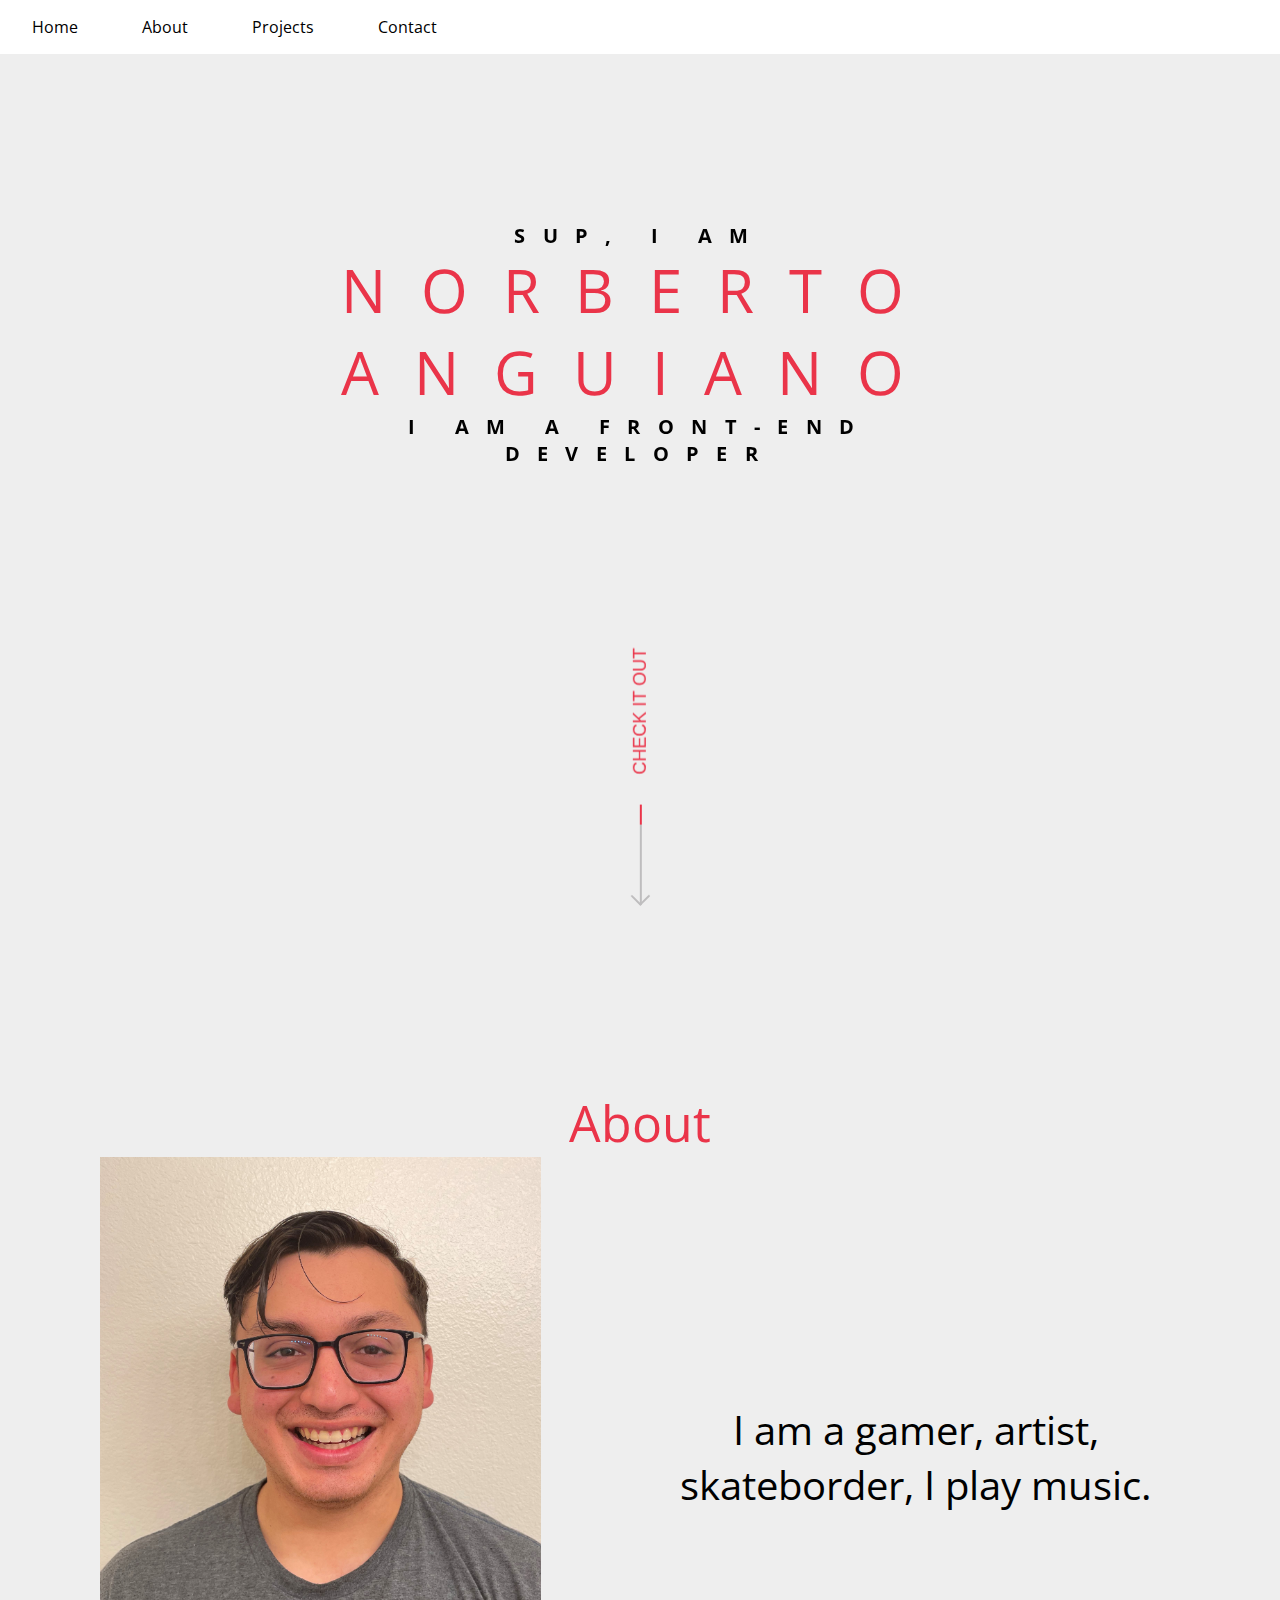
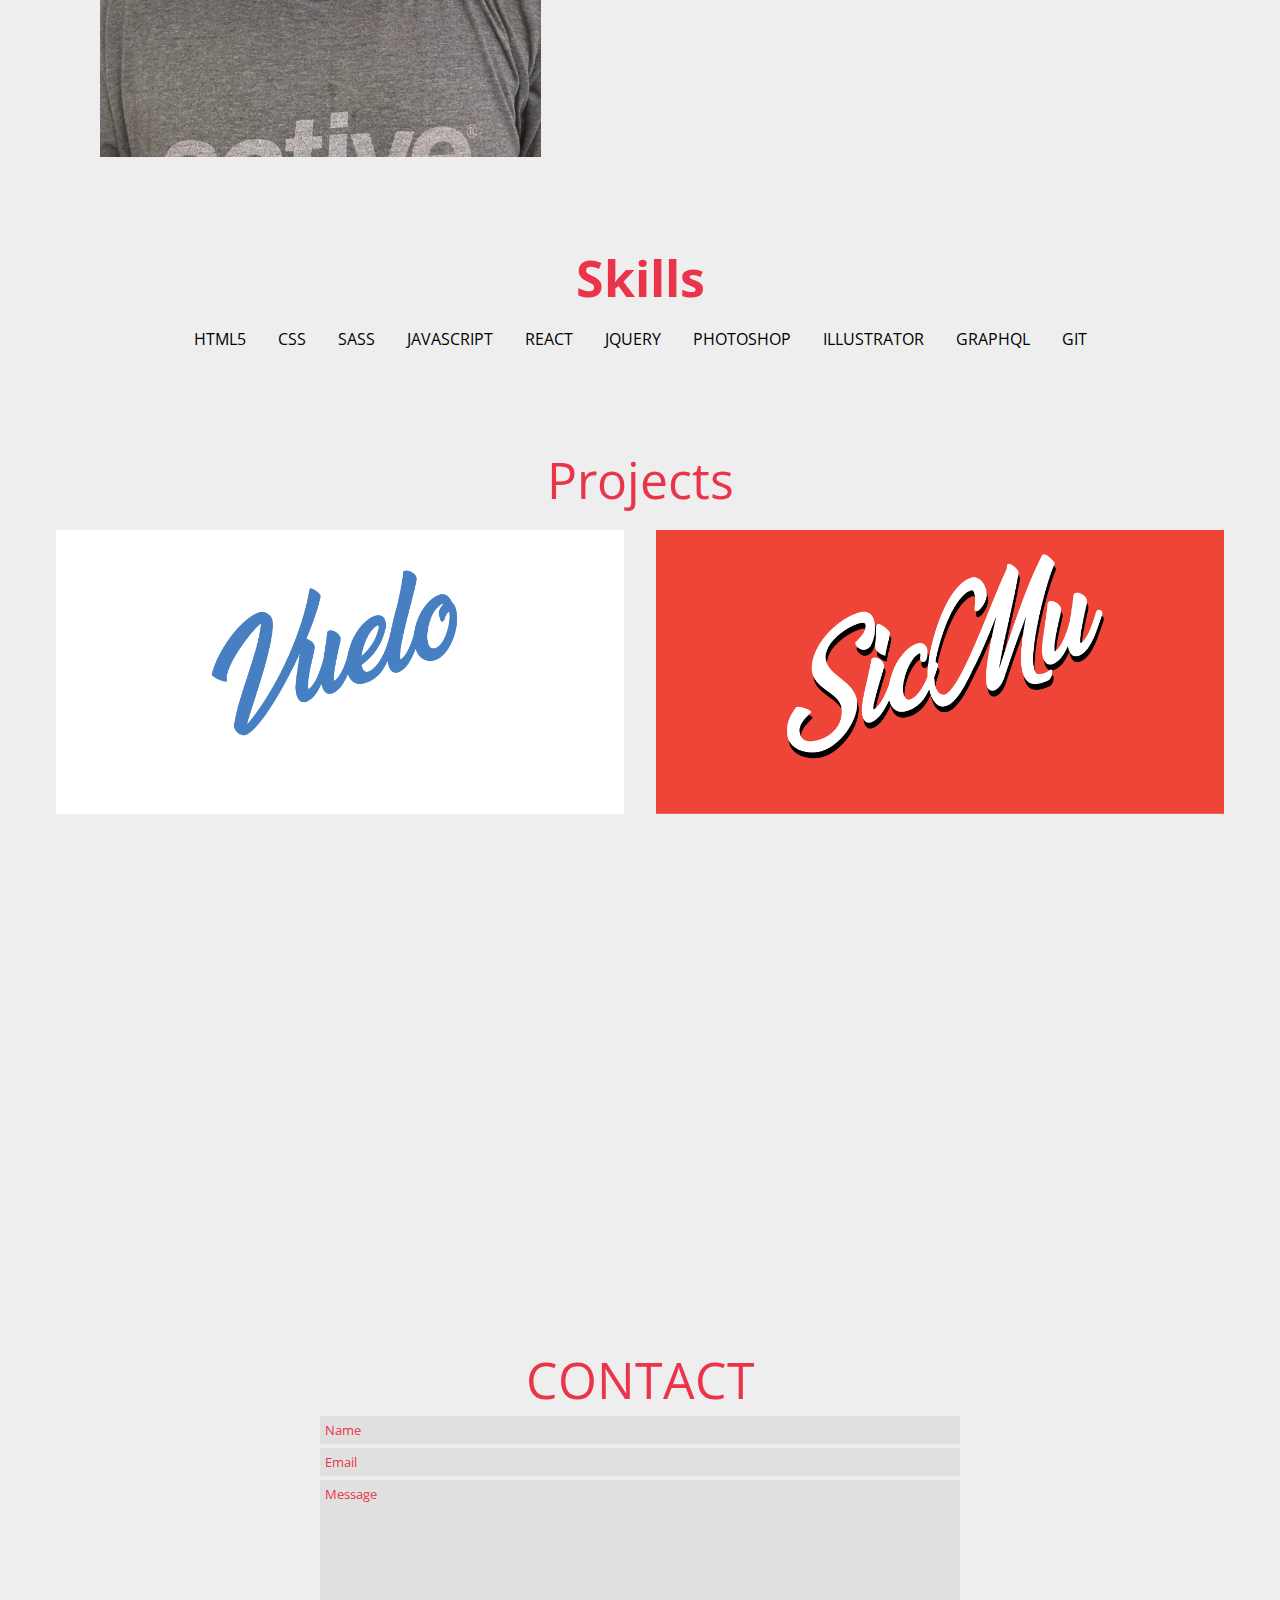
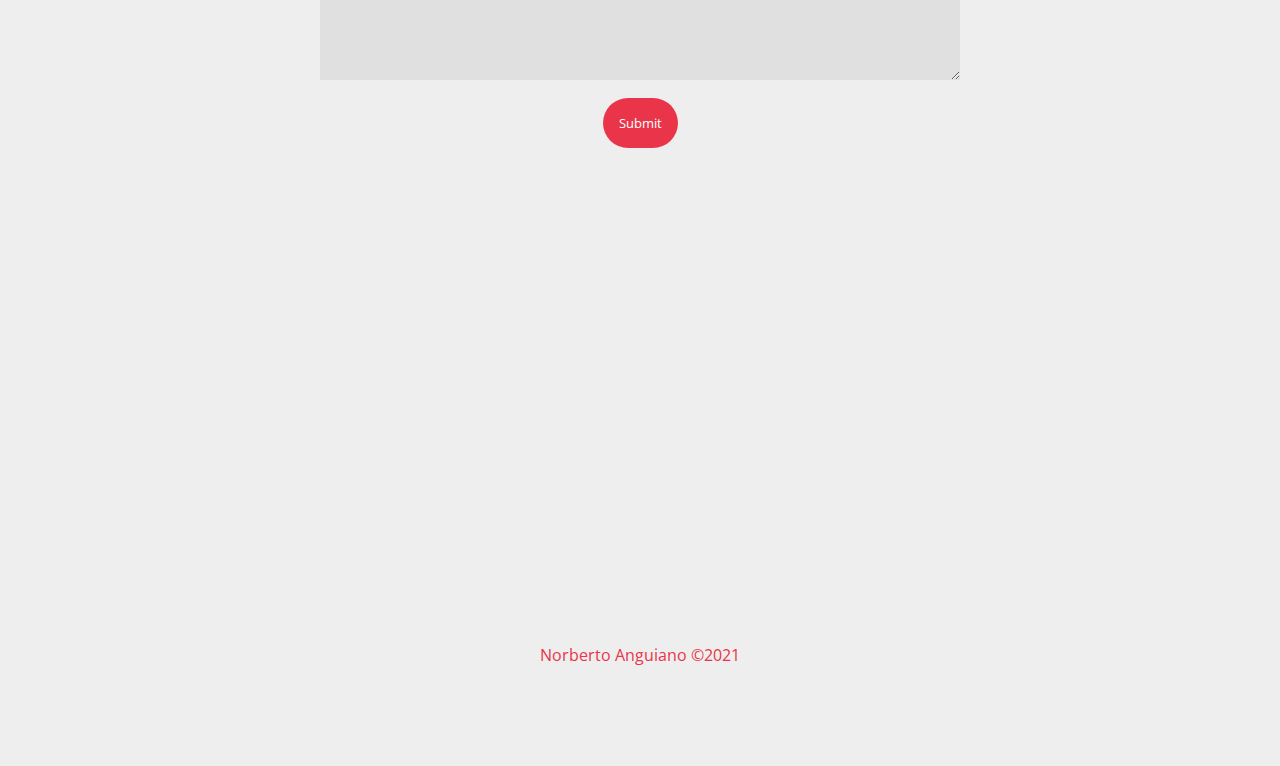
<file: index.html>
<!DOCTYPE html>
<html lang="en">
  <head>
    <meta charset="UTF-8" />
    <meta http-equiv="X-UA-Compatible" content="IE=edge" />
    <meta name="viewport" content="width=device-width, initial-scale=1.0" />
    <link rel="stylesheet" href="sass/styles.css" />
    <link rel="preconnect" href="https://fonts.gstatic.com" />
    <link
      href="https://fonts.googleapis.com/css2?family=Open+Sans:wght@600&display=swap"
      rel="stylesheet"
    />
    <link
      rel="stylesheet"
      href="https://use.fontawesome.com/releases/v5.15.3/css/all.css"
      integrity="sha384-SZXxX4whJ79/gErwcOYf+zWLeJdY/qpuqC4cAa9rOGUstPomtqpuNWT9wdPEn2fk"
      crossorigin="anonymous"
    />
    <script src="https://ajax.googleapis.com/ajax/libs/jquery/3.5.1/jquery.min.js"></script>

    <title>Tito</title>
  </head>
  <body>
    <nav id="nav">
      <div class="hamburger">
        <i class="display-none fas fa-bars fa-2x"></i>
      </div>

      <ul class="nav-list">
        <li><a class="aTag" href="#header">Home</a></li>
        <li><a class="aTag" href="#about">About</a></li>
        <li><a class="aTag" href="#projects">Projects</a></li>
        <li><a class="aTag" href="#contact">Contact</a></li>
      </ul>
    </nav>
    <header class="header" id="header">
      <div class="text-box">
        <h1 class="heading-primary">
          <span class="heading-primary-sub"> Sup, I am</span>
          <span class="heading-primary-main">Norberto Anguiano</span>
          <span class="heading-primary-sub"> I am a Front-end Developer </span>
        </h1>
        <a class="link" href="#about">
          <span class="link__arrow">
            <span></span>
            <span></span>
          </span>
          <span class="link__line"></span>
          <span class="link__text">check it out</span>
        </a>
      </div>
    </header>

    <section class="about" id="about">
      <div class="titles about-title">About</div>
      <div class="about-wrap">
        <img src="./img/tito.jpg" alt="Tito" />
        <p class="center">I am a gamer, artist, skateborder, I play music.</p>
      </div>
    </section>
    <section class="skills">
      <h3 class="titles">Skills</h3>
      <div class="skills__flex-rows">
        <ul class="row">
          <li>HTML5</li>
          <li>CSS</li>
          <li>SASS</li>
          <li>JAVASCRIPT</li>
        </ul>
        <ul class="row">
          <li>REACT</li>
          <li>JQUERY</li>
          <li>PHOTOSHOP</li>
          <li>ILLUSTRATOR</li>
          <li>GRAPHQL</li>
          <li>GIT</li>
        </ul>
      </div>
    </section>

    <section class="projects" id="projects">
      <div class="titles"><span class="project-title">Projects</span></div>
      <ol>
        <li>
          <!-- first -->
          <div class="image-container">
            <img class="project-img" src="./img/Vuelo.png" alt="project" />
            <div class="overlay">
              <div class="text">
                <span class="text-title"
                  >static site to show Front-end skills</span
                >
                <span class="text-sub">HTML, CSS, SASS</span>
                <div class="projects__btns">
                  <a
                    class="text-btn"
                    href="https://anguianoo.github.io/Vuelo/"
                    target="_blank"
                    >visit site</a
                  >
                  <a
                    class="text-btn"
                    href="https://github.com/anguianoo/Vuelo"
                    target="_blank"
                    >Repo</a
                  >
                </div>
              </div>
            </div>
          </div>
        </li>
        <!-- second -->
        <li>
          <div class="image-container">
            <img class="project-img" src="./img/sicmu.png" alt="project" />
            <div class="overlay">
              <div class="text">
                <span class="text-title">Music sharing app</span>
                <span class="text-sub"
                  >React, Graphql, Apollo, & Material UI</span
                >
                <div class="projects__btns">
                  <a
                    class="text-btn"
                    href="https://anguianoo.github.io/sicmu-share/"
                    target="_blank"
                    >visit site</a
                  >
                  <a
                    class="text-btn"
                    href="https://github.com/anguianoo/sicmu-share"
                    target="_blank"
                    >Repo</a
                  >
                </div>
              </div>
            </div>
          </div>
        </li>
      </ol>
    </section>

    <section class="contact" id="contact">
      <div class="titles"><span class="contact-title">CONTACT</span></div>
      <div class="form">
        <form method="POST" action="contact-form-handler.php">
          <input type="text" name="Name" id="Name" placeholder="Name" />
          <input
            type="text"
            name="Email"
            id="Email"
            placeholder="Email"
          /><textarea
            type="text"
            name="Message"
            id="Message"
            placeholder="Message"
            class="message"
          ></textarea>
          <button class="submit-btn">Submit</button>
        </form>
      </div>
    </section>
    <footer>
      <ul class="socials-link">
        <li>
          <a
            class="socials"
            href="https://www.linkedin.com/in/norberto-anguiano-a45500a9/"
            target="_blank"
            ><i class="fab fa-linkedin fa-3x"></i
          ></a>
        </li>
        <li>
          <a class="socials" href="https://github.com/anguianoo" target="_blank"
            ><i class="fab fa-github-square fa-3x"></i
          ></a>
        </li>
      </ul>
      <div class="foot-note">Norberto Anguiano ©2021</div>
    </footer>
  </body>
  <script src="index.js"></script>
</html>
</file>
<file: sass/styles.css>
.nav-list li:nth-child(1) {
  -webkit-animation: moveInBottom 1s ease-out;
          animation: moveInBottom 1s ease-out;
}

.nav-list li:nth-child(2) {
  -webkit-animation: moveInBottom 1.5s ease-out;
          animation: moveInBottom 1.5s ease-out;
}

.nav-list li:nth-child(3) {
  -webkit-animation: moveInBottom 2s ease-out;
          animation: moveInBottom 2s ease-out;
}

.nav-list li:nth-child(4) {
  -webkit-animation: moveInBottom 2.5s ease-out;
          animation: moveInBottom 2.5s ease-out;
}

@-webkit-keyframes moveInLeft {
  0% {
    opacity: 0;
    -webkit-transform: translateX(-100px);
            transform: translateX(-100px);
  }
  80% {
    -webkit-transform: translateX(10px);
            transform: translateX(10px);
  }
  100% {
    opacity: 1;
    -webkit-transform: translateX(0);
            transform: translateX(0);
  }
}

@keyframes moveInLeft {
  0% {
    opacity: 0;
    -webkit-transform: translateX(-100px);
            transform: translateX(-100px);
  }
  80% {
    -webkit-transform: translateX(10px);
            transform: translateX(10px);
  }
  100% {
    opacity: 1;
    -webkit-transform: translateX(0);
            transform: translateX(0);
  }
}

@-webkit-keyframes moveInRight {
  0% {
    opacity: 0;
    -webkit-transform: translateX(100px);
            transform: translateX(100px);
  }
  80% {
    -webkit-transform: translateX(-10px);
            transform: translateX(-10px);
  }
  100% {
    opacity: 1;
    -webkit-transform: translateX(0);
            transform: translateX(0);
  }
}

@keyframes moveInRight {
  0% {
    opacity: 0;
    -webkit-transform: translateX(100px);
            transform: translateX(100px);
  }
  80% {
    -webkit-transform: translateX(-10px);
            transform: translateX(-10px);
  }
  100% {
    opacity: 1;
    -webkit-transform: translateX(0);
            transform: translateX(0);
  }
}

@-webkit-keyframes moveInBottom {
  0% {
    opacity: 0;
    -webkit-transform: translateY(30px);
            transform: translateY(30px);
  }
  100% {
    opacity: 1;
    -webkit-transform: translate(0);
            transform: translate(0);
  }
}

@keyframes moveInBottom {
  0% {
    opacity: 0;
    -webkit-transform: translateY(30px);
            transform: translateY(30px);
  }
  100% {
    opacity: 1;
    -webkit-transform: translate(0);
            transform: translate(0);
  }
}

@-webkit-keyframes animation-line {
  0% {
    left: 80px;
  }
  100% {
    left: 0;
  }
}

@keyframes animation-line {
  0% {
    left: 80px;
  }
  100% {
    left: 0;
  }
}

@-webkit-keyframes animation-arrow {
  0% {
    width: 0;
  }
  100% {
    width: 100%;
  }
}

@keyframes animation-arrow {
  0% {
    width: 0;
  }
  100% {
    width: 100%;
  }
}

@-webkit-keyframes moveIntopImg {
  0% {
    opacity: 0;
    -webkit-transform: translateY(-30px);
            transform: translateY(-30px);
  }
  100% {
    opacity: 1;
    -webkit-transform: translate(0);
            transform: translate(0);
  }
}

@keyframes moveIntopImg {
  0% {
    opacity: 0;
    -webkit-transform: translateY(-30px);
            transform: translateY(-30px);
  }
  100% {
    opacity: 1;
    -webkit-transform: translate(0);
            transform: translate(0);
  }
}

@-webkit-keyframes moveInBottomImg {
  0% {
    opacity: 0;
    -webkit-transform: translateY(30px);
            transform: translateY(30px);
  }
  100% {
    opacity: 1;
    -webkit-transform: translate(0);
            transform: translate(0);
  }
}

@keyframes moveInBottomImg {
  0% {
    opacity: 0;
    -webkit-transform: translateY(30px);
            transform: translateY(30px);
  }
  100% {
    opacity: 1;
    -webkit-transform: translate(0);
            transform: translate(0);
  }
}

* {
  -webkit-box-sizing: border-box;
          box-sizing: border-box;
  font-family: "Open Sans", sans-serif;
  margin: 0;
  padding: 0;
}

body {
  margin: 0 auto;
  padding: 0;
  background-color: #eeeeee;
}

li {
  list-style: none;
}

a {
  text-decoration: none;
}

a:hover {
  color: #822165;
  text-decoration: none;
  cursor: pointer;
}

.titles {
  text-align: center;
  padding-top: 5rem;
  color: #ea3449;
  font-size: 50px;
}

.center {
  text-align: center;
}

.submit-btn {
  width: auto;
  border: none;
  border-radius: 100px;
  background-color: #ea3449;
  color: #ffffff;
  margin: 1rem;
  padding: 1rem;
}

.submit-btn:hover {
  background-color: #ffffff;
  color: #ea3449;
  border: #ea3449 1px solid;
}

/* down arrow */
.link {
  display: -webkit-inline-box;
  display: -ms-inline-flexbox;
  display: inline-flex;
  -webkit-box-align: center;
      -ms-flex-align: center;
          align-items: center;
  padding: 5px;
  text-decoration: none;
  -webkit-transform: rotate(-90deg) translate3d(-300px, 0, 0);
          transform: rotate(-90deg) translate3d(-300px, 0, 0);
}

.link__arrow {
  display: -webkit-inline-box;
  display: -ms-inline-flexbox;
  display: inline-flex;
}

.link__arrow span {
  position: relative;
  width: 14px;
  height: 2px;
  border-radius: 2px;
  overflow: hidden;
  background: #bebdbe;
  z-index: 2;
}

.link__arrow span:nth-child(1) {
  -webkit-transform-origin: left bottom;
          transform-origin: left bottom;
  -webkit-transform: rotate(45deg) translate3d(8px, -10px, 0);
          transform: rotate(45deg) translate3d(8px, -10px, 0);
}

.link__arrow span:nth-child(2) {
  -webkit-transform-origin: left bottom;
          transform-origin: left bottom;
  -webkit-transform: rotate(-45deg);
          transform: rotate(-45deg);
}

.link__arrow span:after {
  content: "";
  display: block;
  position: absolute;
  left: 0;
  width: 0;
  height: 2px;
  background: #ea3449;
}

.link__line {
  position: relative;
  margin-left: -14px;
  margin-right: 30px;
  width: 100px;
  height: 2px;
  background: #bebdbe;
  overflow: hidden;
  z-index: 1;
}

.link__line:after {
  content: "";
  display: block;
  position: absolute;
  left: 80px;
  width: 70px;
  height: 2px;
  background: #ea3449;
}

.link__text {
  color: #ea3449;
  font-family: "Oswald", sans-serif;
  font-size: 18px;
  text-transform: uppercase;
}

.link:hover .link__line:after {
  -webkit-animation: animation-line 1.5s forwards;
          animation: animation-line 1.5s forwards;
}

.link:hover .link__arrow span:after {
  -webkit-animation: animation-arrow 1.5s forwards;
          animation: animation-arrow 1.5s forwards;
  -webkit-animation-delay: 1s;
          animation-delay: 1s;
}

@media screen and (max-width: 768px) {
  .link {
    display: none;
  }
  .link__line {
    margin-left: 40px;
    margin-right: 30px;
  }
}

header {
  height: 95vh;
}

.heading-primary {
  text-transform: uppercase;
  -webkit-backface-visibility: hidden;
          backface-visibility: hidden;
}

.heading-primary-main {
  display: block;
  font-size: 60px;
  font-weight: 400;
  letter-spacing: 35px;
  -webkit-animation: moveInRight 1s ease-out;
          animation: moveInRight 1s ease-out;
  color: #ea3449;
}

.heading-primary-sub {
  display: block;
  font-size: 20px;
  font-weight: 700;
  letter-spacing: 17.4px;
  -webkit-animation: moveInLeft 1s ease-out;
          animation: moveInLeft 1s ease-out;
}

.text-box {
  position: absolute;
  top: 40%;
  left: 50%;
  -webkit-transform: translate(-50%, -50%);
          transform: translate(-50%, -50%);
  text-align: center;
}

@media screen and (max-width: 768px) {
  .heading-primary-main,
  .heading-primary-sub {
    font-size: 25px;
    letter-spacing: 10px;
  }
  .header p {
    font-size: 2rem;
    padding: 2rem;
  }
  .link {
    position: absolute;
    top: 20rem;
    padding: 0;
    width: 0;
  }
}

nav {
  width: 100vw;
  background-color: #ffffff;
}

nav li {
  margin: 0;
  padding: 1rem 2rem;
}

.aTag {
  color: black;
}

.nav-list {
  display: -webkit-box;
  display: -ms-flexbox;
  display: flex;
  -webkit-box-orient: horizontal;
  -webkit-box-direction: normal;
      -ms-flex-direction: row;
          flex-direction: row;
  -webkit-box-align: center;
      -ms-flex-align: center;
          align-items: center;
}

.sticky {
  position: fixed;
  top: 0;
  width: 100vw;
  z-index: 1;
}

.hamburger {
  display: none;
  color: black;
}

@media screen and (max-width: 768px) {
  nav {
    position: relative;
  }
  .hamburger {
    display: -webkit-box;
    display: -ms-flexbox;
    display: flex;
    position: absolute;
    cursor: pointer;
    right: 2%;
    top: 10%;
    -webkit-transform: translate(0%, 50%);
            transform: translate(0%, 50%);
    z-index: 2;
  }
  .nav-list {
    position: fixed;
    background-color: #ea3449;
    height: 100vh;
    width: 100%;
    -webkit-box-orient: vertical;
    -webkit-box-direction: normal;
        -ms-flex-direction: column;
            flex-direction: column;
    padding: 0;
    -webkit-clip-path: circle(100px at 90% -25%);
            clip-path: circle(100px at 90% -25%);
    -webkit-transition: all 1s ease-out;
    transition: all 1s ease-out;
    pointer-events: none;
    z-index: 1;
  }
  .nav-list li:nth-child(1) {
    -webkit-transition: all 0.5s ease 0.2s;
    transition: all 0.5s ease 0.2s;
  }
  .nav-list li:nth-child(2) {
    -webkit-transition: all 0.5s ease 0.4s;
    transition: all 0.5s ease 0.4s;
  }
  .nav-list li:nth-child(3) {
    -webkit-transition: all 0.5s ease 0.6s;
    transition: all 0.5s ease 0.6s;
  }
  .nav-list li:nth-child(4) {
    -webkit-transition: all 0.5s ease 0.8s;
    transition: all 0.5s ease 0.8s;
  }
  .nav-list.open {
    -webkit-clip-path: circle(2000px at 90% -15%);
            clip-path: circle(2000px at 90% -15%);
    -webkit-transition: all 2s ease-out;
    transition: all 2s ease-out;
    pointer-events: all;
  }
  .nav-list li {
    opacity: 0;
    padding: 3rem;
    font-size: 2rem;
  }
  li.fade {
    opacity: 1;
  }
}

.about {
  height: 95vh;
  padding: 100px;
}

.about-wrap {
  display: -webkit-box;
  display: -ms-flexbox;
  display: flex;
  -webkit-box-align: center;
      -ms-flex-align: center;
          align-items: center;
  -webkit-box-pack: center;
      -ms-flex-pack: center;
          justify-content: center;
}

.about-wrap p {
  font-size: 2.5rem;
  padding-left: 7rem;
}

.about-wrap img {
  height: 600px;
}

@media screen and (max-width: 768px) {
  #about {
    margin: auto;
    padding-top: 2rem;
    height: 100vh;
  }
  .about-wrap {
    display: -webkit-box;
    display: -ms-flexbox;
    display: flex;
    -webkit-box-orient: vertical;
    -webkit-box-direction: normal;
        -ms-flex-direction: column;
            flex-direction: column;
    -webkit-box-pack: center;
        -ms-flex-pack: center;
            justify-content: center;
  }
  .about-wrap img {
    height: 250px;
  }
  .about-wrap p {
    font-size: 1.5rem;
    padding: 0.5rem;
  }
}

/* projects */
.projects {
  height: 100vh;
}

.projects-title {
  text-align: center;
}

ol {
  display: -webkit-box;
  display: -ms-flexbox;
  display: flex;
  -webkit-box-orient: horizontal;
  -webkit-box-direction: normal;
      -ms-flex-direction: row;
          flex-direction: row;
  -webkit-box-pack: center;
      -ms-flex-pack: center;
          justify-content: center;
}

@media only screen and (max-width: 75em) {
  ol {
    -webkit-box-orient: vertical;
    -webkit-box-direction: normal;
        -ms-flex-direction: column;
            flex-direction: column;
    -webkit-box-align: center;
        -ms-flex-align: center;
            align-items: center;
    padding: 0;
  }
}

.image-container {
  position: relative;
}

@media only screen and (min-width: 75em) {
  .image-container:hover .project-img {
    opacity: 0.3;
  }
  .image-container:hover .overlay {
    opacity: 1;
  }
  .image-container .text-title {
    -webkit-animation: moveIntopImg 0.5s ease-out;
            animation: moveIntopImg 0.5s ease-out;
  }
  .image-container .text-sub {
    -webkit-animation: moveInBottomImg 0.5s ease-out;
            animation: moveInBottomImg 0.5s ease-out;
  }
  .image-container:hover .text-btn {
    -webkit-animation: moveInBottomImg 0.5s ease-out;
            animation: moveInBottomImg 0.5s ease-out;
  }
}

.text-sub {
  display: block;
  font-size: 25px;
}

.text-title {
  padding-top: 1.5rem;
}

.text-sub,
.text-title {
  color: #ea3449;
}

.project-img {
  opacity: 1;
  display: block;
  width: 600px;
  height: 525px;
  height: auto;
  padding: 1rem;
  -webkit-transition: 0.5 ease;
  transition: 0.5 ease;
  -webkit-backface-visibility: hidden;
          backface-visibility: hidden;
}

@media only screen and (max-width: 75em) {
  .project-img {
    width: 500px;
  }
}

@media only screen and (max-width: 56.25em) {
  .project-img {
    width: 400px;
  }
}

@media only screen and (max-width: 37.5em) {
  .project-img {
    width: 300px;
  }
}

.overlay {
  opacity: 0;
  position: absolute;
  top: 50%;
  left: 50%;
  -webkit-transform: translate(-50%, -50%);
          transform: translate(-50%, -50%);
  -webkit-transition: ease;
  transition: ease;
}

@media only screen and (max-width: 56.25em) {
  .overlay {
    position: static;
    display: inline;
    opacity: 1;
  }
}

.projects__btns {
  display: -webkit-box;
  display: -ms-flexbox;
  display: flex;
}

@media only screen and (max-width: 56.25em) {
  .projects__btns {
    -webkit-box-pack: center;
        -ms-flex-pack: center;
            justify-content: center;
  }
}

.text {
  font-size: 16px;
  padding: 16px 32px;
  text-align: center;
}

@media only screen and (max-width: 56.25em) {
  .text {
    font-size: 5px;
  }
}

.text-title {
  display: block;
  margin-bottom: 5rem;
  font-size: 50px;
}

@media only screen and (max-width: 56.25em) {
  .text-title {
    margin-bottom: 0.5rem;
    font-size: 1rem;
  }
}

@media only screen and (max-width: 56.25em) {
  .text-sub {
    margin-bottom: 0.5rem;
    font-size: 1rem;
  }
}

.text-btn {
  display: block;
  background-color: #ea3449;
  border-radius: 100px;
  text-decoration: none;
  color: white;
  font-size: 16px;
  cursor: pointer;
  width: 10rem;
  margin: 2rem;
  padding: 10px 0;
}

@media only screen and (max-width: 56.25em) {
  .text-btn {
    width: 3rem;
    margin: 0.5rem;
    font-size: 0.5rem;
  }
}

.text-btn:hover {
  background-color: #ffffff;
  color: #ea3449;
  font-size: 20px;
}

@media screen and (max-width: 768px) {
  .image-container {
    position: static;
  }
  .text {
    padding: 0;
  }
  #contact {
    height: auto;
  }
  input,
  textarea {
    width: 75%;
  }
}

/* contact */
.contact {
  height: 100vh;
}

.contact-title {
  text-align: center;
}

@media only screen and (max-width: 75em) {
  .contact {
    margin-top: 10rem;
  }
}

form {
  display: -webkit-box;
  display: -ms-flexbox;
  display: flex;
  -webkit-box-orient: vertical;
  -webkit-box-direction: normal;
      -ms-flex-direction: column;
          flex-direction: column;
  -webkit-box-align: center;
      -ms-flex-align: center;
          align-items: center;
}

input,
textarea {
  background-color: #e0e0e0;
  width: 50%;
  margin: 2px;
  padding: 5px;
  border-top-style: hidden;
  border-right-style: hidden;
  border-left-style: hidden;
  border-bottom-style: hidden;
}

@media only screen and (max-width: 75em) {
  input,
  textarea {
    width: 75%;
  }
}

input::-webkit-input-placeholder {
  color: #ea3449;
}

input:-ms-input-placeholder {
  color: #ea3449;
}

input::-ms-input-placeholder {
  color: #ea3449;
}

input::placeholder {
  color: #ea3449;
}

.message {
  height: 200px;
}

.message::-webkit-input-placeholder {
  padding-top: 0;
  color: #ea3449;
}

.message:-ms-input-placeholder {
  padding-top: 0;
  color: #ea3449;
}

.message::-ms-input-placeholder {
  padding-top: 0;
  color: #ea3449;
}

.message::placeholder {
  padding-top: 0;
  color: #ea3449;
}

footer {
  height: 200px;
  width: 100%;
  text-align: center;
}

.socials {
  color: #ea3449;
  padding: 0 0.5rem;
}

.socials-link {
  display: -webkit-box;
  display: -ms-flexbox;
  display: flex;
  -webkit-box-pack: center;
      -ms-flex-pack: center;
          justify-content: center;
}

.foot-note {
  color: #ea3449;
  margin: 3.5rem 0;
}

.row li {
  padding: 1rem;
  font-size: 1rem;
}

.row {
  display: -webkit-box;
  display: -ms-flexbox;
  display: flex;
  -webkit-box-pack: center;
      -ms-flex-pack: center;
          justify-content: center;
}

@media only screen and (max-width: 37.5em) {
  .row {
    -ms-flex-wrap: wrap;
        flex-wrap: wrap;
  }
}

.skills__flex-rows {
  display: -webkit-box;
  display: -ms-flexbox;
  display: flex;
  -webkit-box-pack: center;
      -ms-flex-pack: center;
          justify-content: center;
}

@media only screen and (max-width: 56.25em) {
  .skills__flex-rows {
    -webkit-box-orient: vertical;
    -webkit-box-direction: normal;
        -ms-flex-direction: column;
            flex-direction: column;
  }
}
/*# sourceMappingURL=styles.css.map */
</file>
